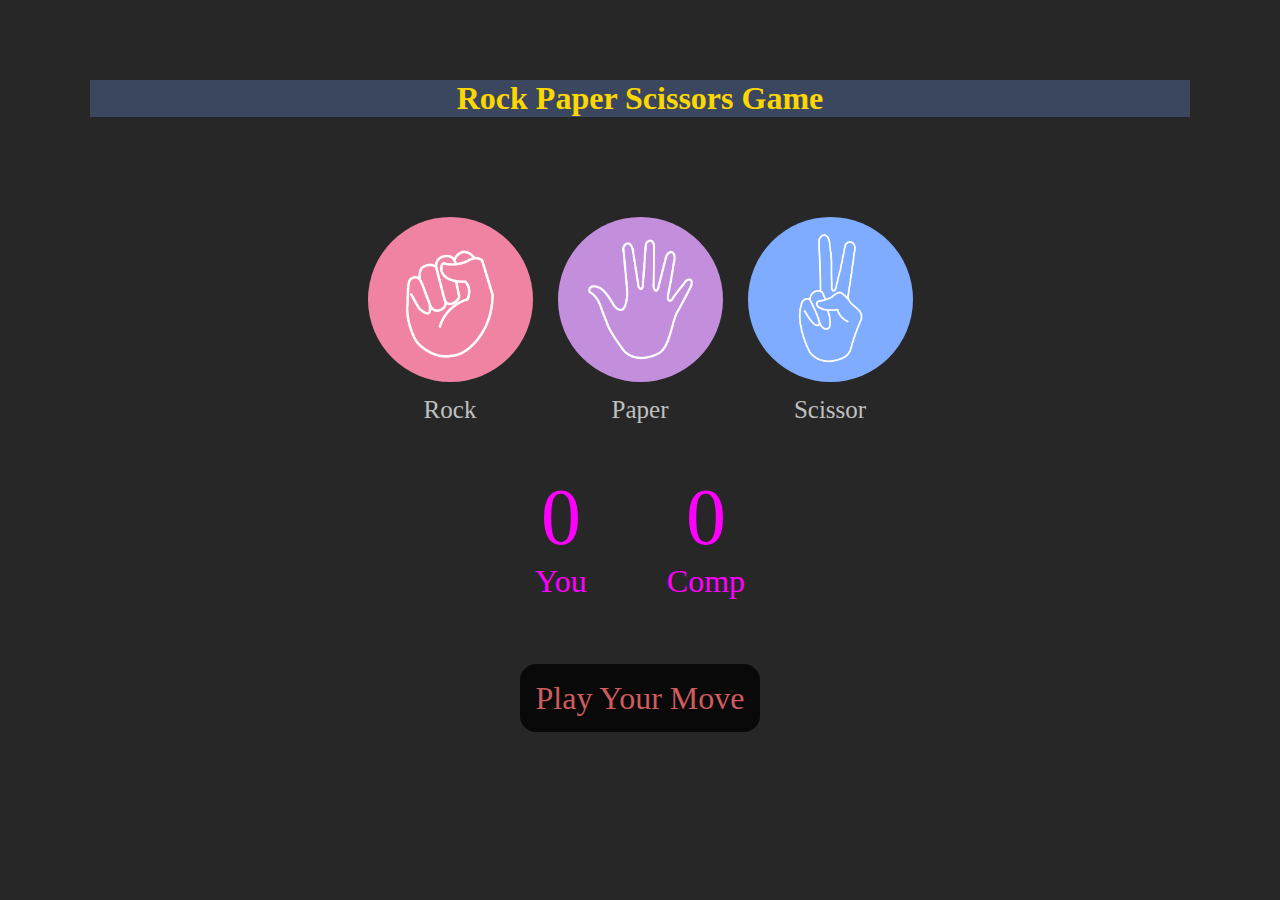
<file: index10.html>
<!DOCTYPE html>
<html lang="en">
<head>
    <meta charset="UTF-8">
    <meta name="viewport" content="width=device-width, initial-scale=1.0">
    <title>Rock Paper Scissors</title>
    <link rel="stylesheet" href="style10.css">
</head>
<body>
    <div class="heading">
        <h1>Rock Paper Scissors Game</h1>
    </div>
    <div class="choices">
        <div class="choice" id="rock">
            <img src="images/rock.png" alt="">
            <p>Rock</p>
        </div>
        <div class="choice" id="paper">
            <img src="images/paper.png" alt="">
            <p>Paper</p>
        </div>
        <div class="choice" id="scissors">
            <img src="images/scissors.png" alt="">
            <p>Scissor</p>
        </div>
    </div>
    <div class="score-board">
        <div class="score">
            <p id="user-score">0</p>
            <p id="user-label">You</p>
        </div>
        <div class="score">
            <p id="comp-score">0</p>
            <p>Comp</p>
        </div>

    </div>
    <div class="msg-container">
        <p id="msg">Play Your Move</p>

    </div>


    <script src="script10.js"></script>
</body>
</html>
</file>
<file: style10.css>
*{
    margin: 0px;
    padding: 0px;
    text-align: center;
}

body{
    background-color: rgb(39, 39, 39);
    margin: 10px;
}


h1{
    color: gold;
    text-align: center;
    margin: 80px;
    font-family: "Pixelify Sans";
    background-color: rgb(59, 71, 94);
    
    
}

.choices{
    margin-top: 100px;
    display: flex;
    gap: 25px;
    justify-content: center;   
    border-radius: 50%;


}

.choice img{
    height: 165px;
    width: 165px;
    border-radius: 100px;
    object-fit: cover;
}

.choice img:hover{
    opacity : 0.5;
    cursor: pointer;
    background-color: cornflowerblue;
}

.choice p{
    color: silver;
    text-align: center;
    padding-top: 10px;
    font-size: 25px;
}

.score-board{
    color: magenta;
    display: flex;
    justify-content: center;
    align-items: center;
    font-size: 2rem;
    margin-top: 3rem;
    gap: 5rem;
}

#user-score, #comp-score{
    font-size: 5rem;
}

.score{
    justify-content: center;
    align-items: center;
}

.msg-container{
    
    margin-top: 5rem;
}

#msg{
    color: indianred;
    background-color: rgb(9, 9, 9);
    font-size: 2rem;
    display: inline;
    border-radius: 1rem;
    padding: 1rem;
}
</file>
